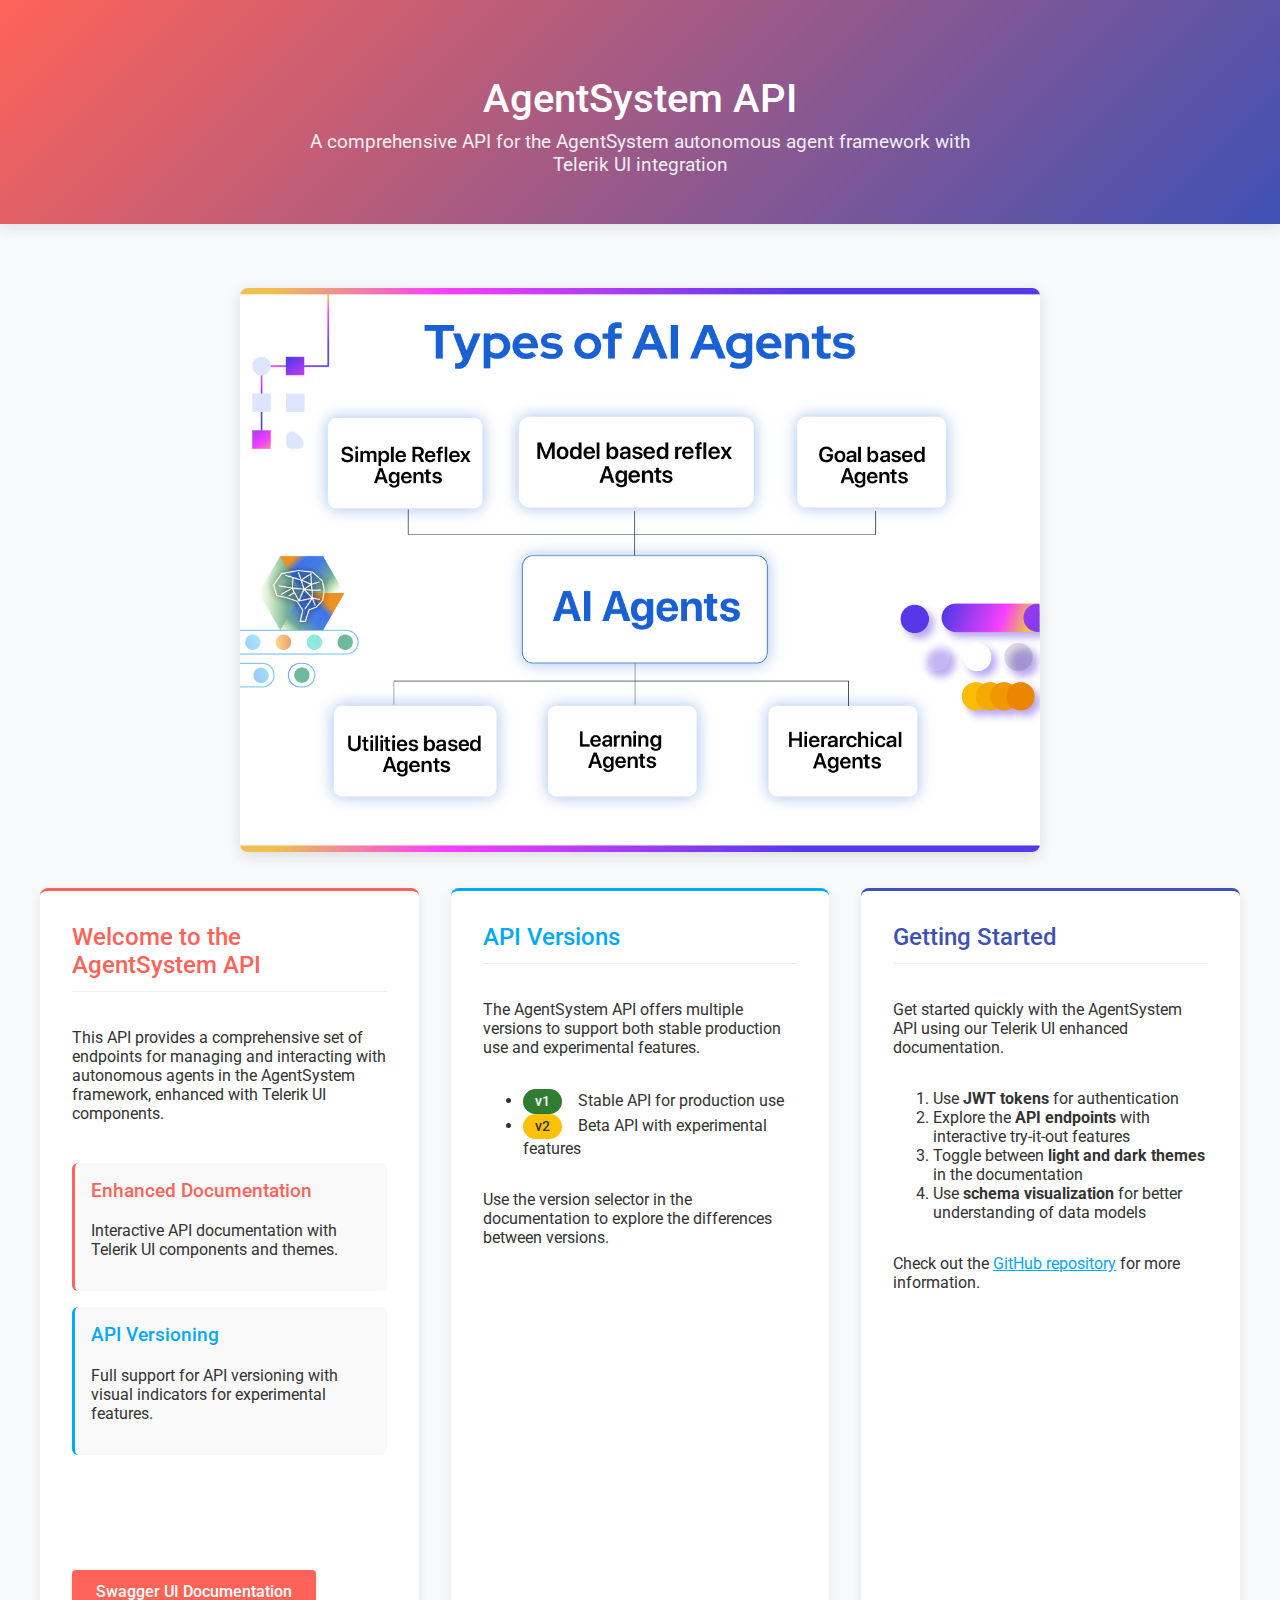
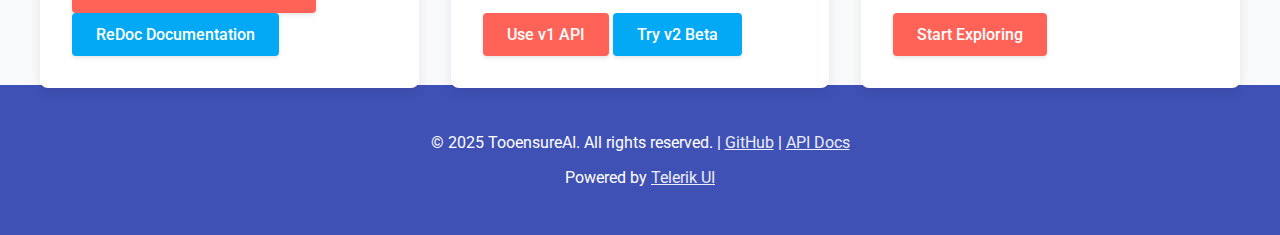
<file: AgentSystem.Api/wwwroot/index.html>
<!DOCTYPE html>
<html lang="en">
<head>
    <meta charset="UTF-8">
    <meta name="viewport" content="width=device-width, initial-scale=1.0">
    <title>AgentSystem API</title>
    <link rel="icon" href="favicon.ico" type="image/x-icon">
    <link rel="preconnect" href="https://fonts.googleapis.com">
    <link rel="preconnect" href="https://fonts.gstatic.com" crossorigin>
    <link href="https://fonts.googleapis.com/css2?family=Roboto:wght@300;400;500;700&display=swap" rel="stylesheet">
    <link href="https://kendo.cdn.telerik.com/themes/6.2.0/default/default-main.css" rel="stylesheet">
    <style>
        :root {
            --telerik-primary: #ff6358;
            --telerik-secondary: #03a9f4;
            --telerik-success: #2e7d32;
            --telerik-info: #0288d1;
            --telerik-warning: #ffc107;
            --telerik-error: #d50000;
            --telerik-dark: #3f51b5;
            --telerik-light: #f5f5f5;
            --telerik-inverse: #4c5264;
        }
        
        body {
            font-family: 'Roboto', sans-serif;
            color: #333;
            margin: 0;
            padding: 0;
            background-color: #f8f9fa;
        }
        
        .header {
            background: linear-gradient(135deg, var(--telerik-primary) 0%, var(--telerik-dark) 100%);
            color: white;
            padding: 3rem 0;
            text-align: center;
            box-shadow: 0 4px 12px rgba(0, 0, 0, 0.1);
        }
        
        .header h1 {
            font-weight: 500;
            font-size: 2.5rem;
            margin-bottom: 0.5rem;
        }
        
        .header p {
            font-size: 1.2rem;
            opacity: 0.9;
            max-width: 700px;
            margin: 0 auto;
        }
        
        .container {
            max-width: 1200px;
            margin: 0 auto;
            padding: 2rem;
        }
        
        .cards-container {
            display: grid;
            grid-template-columns: repeat(auto-fill, minmax(350px, 1fr));
            gap: 2rem;
            margin-top: 2rem;
        }
        
        .card {
            background-color: white;
            border-radius: 8px;
            box-shadow: 0 4px 12px rgba(0, 0, 0, 0.08);
            padding: 2rem;
            transition: transform 0.2s, box-shadow 0.2s;
            border-top: 3px solid var(--telerik-primary);
            height: 100%;
            display: flex;
            flex-direction: column;
        }
        
        .card:hover {
            transform: translateY(-5px);
            box-shadow: 0 8px 24px rgba(0, 0, 0, 0.12);
        }
        
        .card.secondary {
            border-top-color: var(--telerik-secondary);
        }
        
        .card.info {
            border-top-color: var(--telerik-dark);
        }
        
        .card h2 {
            color: var(--telerik-primary);
            margin-top: 0;
            font-weight: 500;
            font-size: 1.5rem;
            border-bottom: 1px solid #eee;
            padding-bottom: 0.75rem;
        }
        
        .card.secondary h2 {
            color: var(--telerik-secondary);
        }
        
        .card.info h2 {
            color: var(--telerik-dark);
        }
        
        .btn-container {
            margin-top: auto;
            padding-top: 1.5rem;
        }
        
        .btn {
            display: inline-block;
            background-color: var(--telerik-primary);
            color: white;
            padding: 0.75rem 1.5rem;
            border-radius: 4px;
            text-decoration: none;
            font-weight: 500;
            transition: all 0.2s;
            border: none;
            cursor: pointer;
            box-shadow: 0 2px 4px rgba(0, 0, 0, 0.1);
        }
        
        .btn:hover {
            background-color: var(--telerik-dark);
            box-shadow: 0 4px 8px rgba(0, 0, 0, 0.15);
            transform: translateY(-2px);
        }
        
        .btn-secondary {
            background-color: var(--telerik-secondary);
        }
        
        .btn-secondary:hover {
            background-color: var(--telerik-dark);
        }
        
        .feature-list {
            display: flex;
            flex-wrap: wrap;
            gap: 1rem;
            margin: 1.5rem 0;
        }
        
        .feature-item {
            flex: 1 1 300px;
            padding: 1rem;
            background-color: #f9f9f9;
            border-radius: 6px;
            border-left: 3px solid var(--telerik-primary);
        }
        
        .feature-item h3 {
            margin-top: 0;
            color: var(--telerik-primary);
            font-weight: 500;
            font-size: 1.2rem;
        }
        
        .feature-item.secondary {
            border-left-color: var(--telerik-secondary);
        }
        
        .feature-item.secondary h3 {
            color: var(--telerik-secondary);
        }
        
        .feature-item.info {
            border-left-color: var(--telerik-dark);
        }
        
        .feature-item.info h3 {
            color: var(--telerik-dark);
        }
        
        .version-badge {
            display: inline-block;
            padding: 0.25rem 0.75rem;
            border-radius: 50px;
            margin-right: 1rem;
            font-weight: 500;
            font-size: 0.9rem;
        }
        
        .version-stable {
            background-color: var(--telerik-success);
            color: white;
        }
        
        .version-beta {
            background-color: var(--telerik-warning);
            color: #333;
        }
        
        .footer {
            text-align: center;
            padding: 2rem;
            margin-top: 2rem;
            background-color: var(--telerik-dark);
            color: white;
        }
        
        .footer a {
            color: white;
            text-decoration: underline;
            opacity: 0.9;
        }
        
        .footer a:hover {
            opacity: 1;
        }
        
        @media (max-width: 768px) {
            .cards-container {
                grid-template-columns: 1fr;
            }
            
            .feature-list {
                flex-direction: column;
            }
            
            .header {
                padding: 2rem 1rem;
            }
            
            .header h1 {
                font-size: 2rem;
            }
            
            .container {
                padding: 1rem;
            }
        }
    
        .agent-image-container {
            text-align: center;
            margin: 2rem auto;
            max-width: 800px;
        }
        
        .agent-image {
            max-width: 100%;
            border-radius: 8px;
            box-shadow: 0 4px 15px rgba(0,0,0,0.12);
        }
    </style>
</head>
<body>
    <div class="header">
        <h1>AgentSystem API</h1>
        <p>A comprehensive API for the AgentSystem autonomous agent framework with Telerik UI integration</p>
    </div>
    
    <div class="container">
        <div class="agent-image-container">
        <img src="images/Types-of-AI-Agents.webp" alt="Types of AI Agents" class="agent-image">
    </div>
    
    <div class="cards-container">
            <div class="card">
                <h2>Welcome to the AgentSystem API</h2>
                <p>This API provides a comprehensive set of endpoints for managing and interacting with autonomous agents in the AgentSystem framework, enhanced with Telerik UI components.</p>
                
                <div class="feature-list">
                    <div class="feature-item">
                        <h3>Enhanced Documentation</h3>
                        <p>Interactive API documentation with Telerik UI components and themes.</p>
                    </div>
                    
                    <div class="feature-item secondary">
                        <h3>API Versioning</h3>
                        <p>Full support for API versioning with visual indicators for experimental features.</p>
                    </div>
                </div>
                
                <div class="btn-container">
                    <a href="/swagger" class="btn">Swagger UI Documentation</a>
                    <a href="/api-docs" class="btn btn-secondary">ReDoc Documentation</a>
                </div>
            </div>
            
            <div class="card secondary">
                <h2>API Versions</h2>
                <p>The AgentSystem API offers multiple versions to support both stable production use and experimental features.</p>
                
                <ul>
                    <li><span class="version-badge version-stable">v1</span>Stable API for production use</li>
                    <li><span class="version-badge version-beta">v2</span>Beta API with experimental features</li>
                </ul>
                
                <p>Use the version selector in the documentation to explore the differences between versions.</p>
                
                <div class="btn-container">
                    <a href="/swagger?urls.primaryName=AgentSystem%20API%20v1" class="btn">Use v1 API</a>
                    <a href="/swagger?urls.primaryName=AgentSystem%20API%20v2%20(Beta)" class="btn btn-secondary">Try v2 Beta</a>
                </div>
            </div>
            
            <div class="card info">
                <h2>Getting Started</h2>
                <p>Get started quickly with the AgentSystem API using our Telerik UI enhanced documentation.</p>
                
                <ol>
                    <li>Use <strong>JWT tokens</strong> for authentication</li>
                    <li>Explore the <strong>API endpoints</strong> with interactive try-it-out features</li>
                    <li>Toggle between <strong>light and dark themes</strong> in the documentation</li>
                    <li>Use <strong>schema visualization</strong> for better understanding of data models</li>
                </ol>
                
                <p>Check out the <a href="https://github.com/TooensureAI/AgentSystem" style="color: var(--telerik-secondary);">GitHub repository</a> for more information.</p>
                
                <div class="btn-container">
                    <a href="/swagger" class="btn">Start Exploring</a>
                </div>
            </div>
        </div>
    </div>
    
    <div class="footer">
        <p>&copy; 2025 TooensureAI. All rights reserved. | <a href="https://github.com/TooensureAI/AgentSystem">GitHub</a> | <a href="/api-docs">API Docs</a></p>
        <p>Powered by <a href="https://www.telerik.com/kendo-ui">Telerik UI</a></p>
    </div>
    
    <script src="https://kendo.cdn.telerik.com/2023.1.314/js/jquery.min.js"></script>
    <script src="https://kendo.cdn.telerik.com/2023.1.314/js/kendo.all.min.js"></script>
    <script>
        $(document).ready(function() {
            // Add animations and enhancements with Telerik UI
            $(".card").kendoRippleContainer();
            
            // Add responsive behavior
            $(window).resize(function() {
                if ($(window).width() < 768) {
                    $(".cards-container").css("grid-template-columns", "1fr");
                } else {
                    $(".cards-container").css("grid-template-columns", "repeat(auto-fill, minmax(350px, 1fr))");
                }
            });
        });
    </script>
</body>
</html>
</file>
